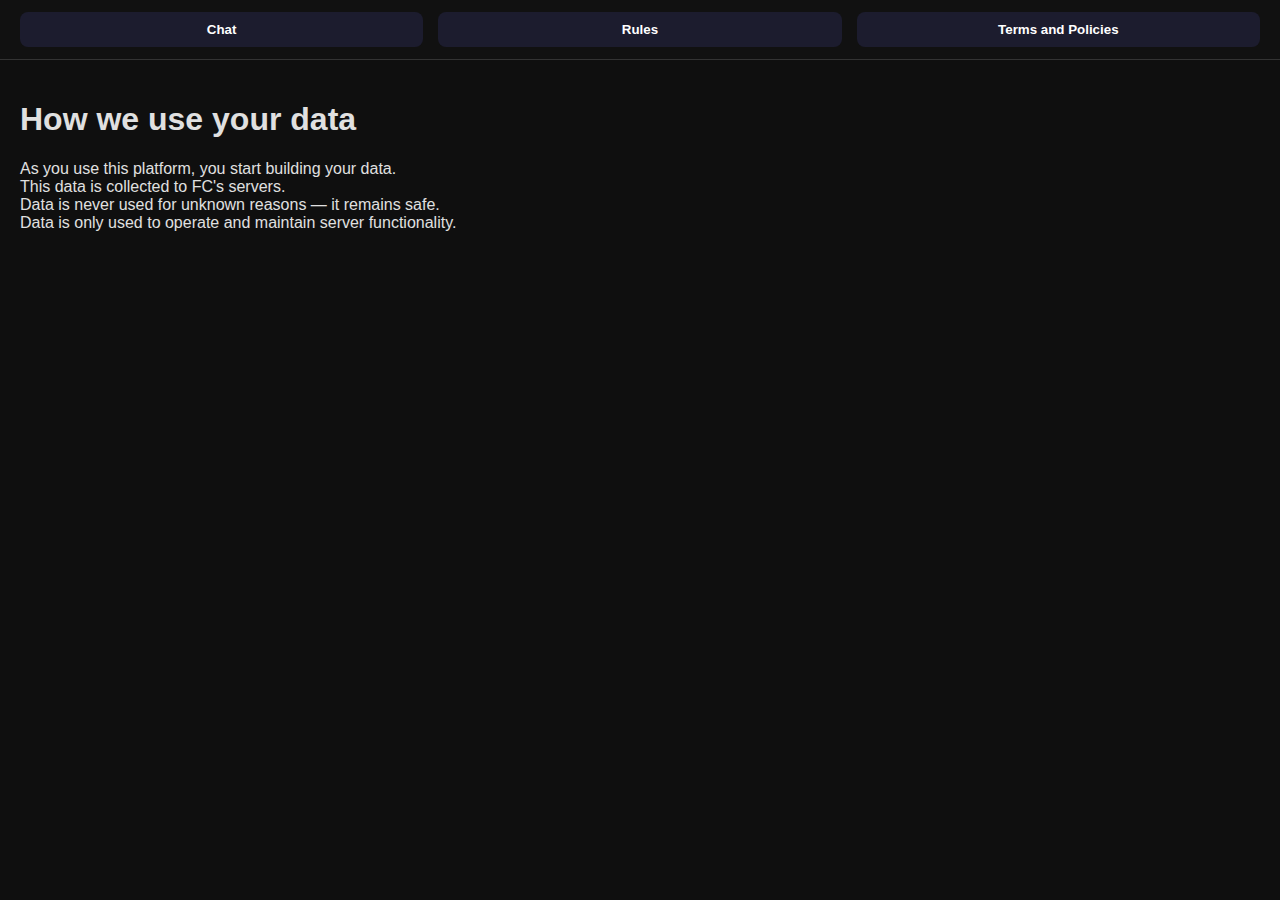
<file: policies.html>
<!DOCTYPE html>
<html lang="en">
<head>
  <meta charset="UTF-8">
  <meta name="viewport" content="width=device-width, initial-scale=1.0">
  <title>Terms and Policies</title>
  <link rel="stylesheet" href="style.css">
</head>

<body>

  <div id="navbar">
    <button onclick="location.href='index.html'">Chat</button>
    <button onclick="location.href='rules.html'">Rules</button>
    <button onclick="location.href='policies.html'">Terms and Policies</button>
  </div>

  <div id="content" style="padding:20px;">
    <h1>How we use your data</h1>
    <p>
      As you use this platform, you start building your data.<br>
      This data is collected to FC's servers.<br>
      Data is never used for unknown reasons — it remains safe.<br>
      Data is only used to operate and maintain server functionality.
    </p>
  </div>

</body>
</html>
</file>
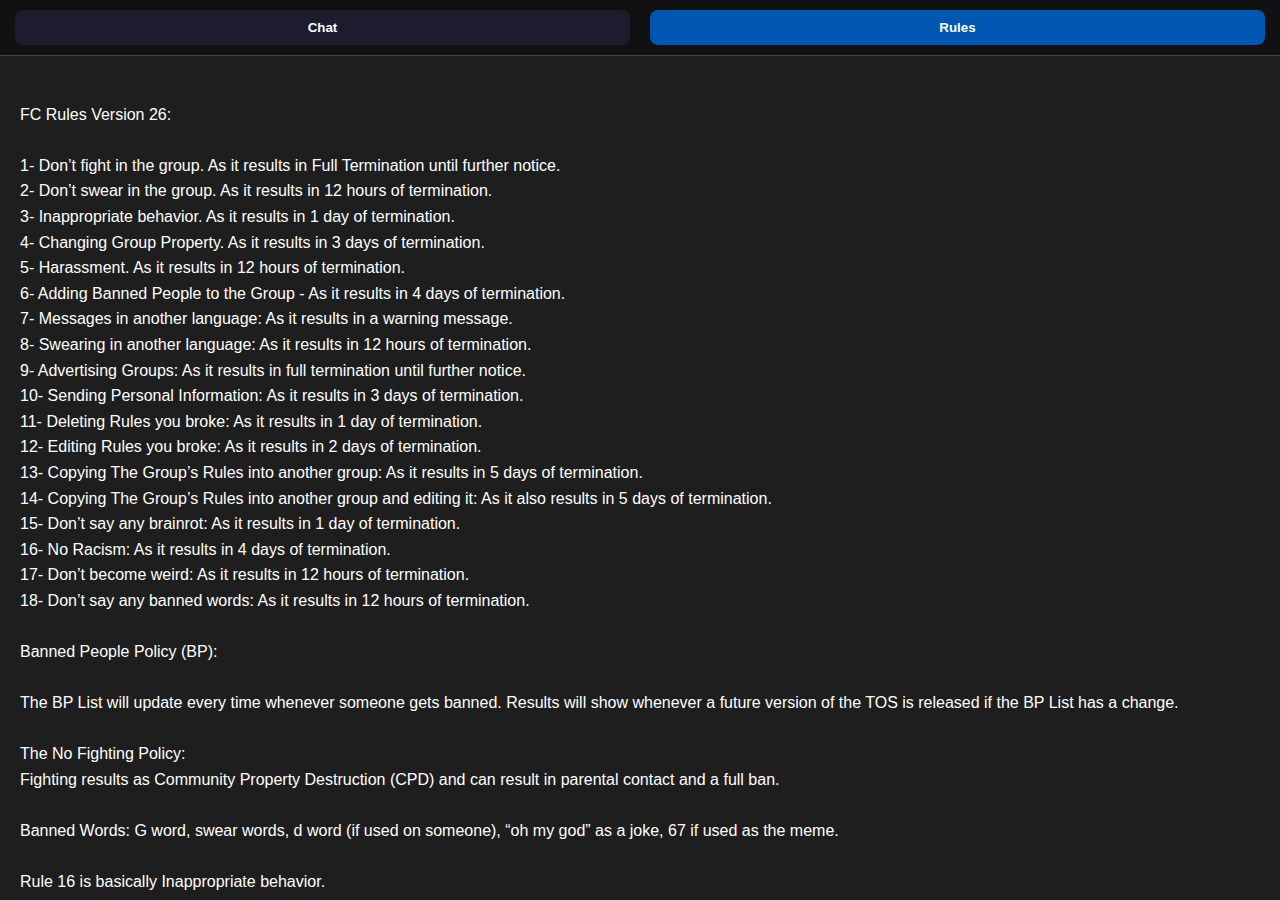
<file: rules.html>
<!DOCTYPE html>
<html lang="en">
<head>
  <meta charset="UTF-8">
  <meta name="viewport" content="width=device-width, initial-scale=1.0">
  <title>FC Multi-Source Rules - Version 26</title>
  <link rel="stylesheet" href="style.css">
  <style>
    /* Page layout */
    html, body {
      margin: 0;
      padding: 0;
      height: 100%;
      font-family: Arial, sans-serif;
      background-color: #1e1e1e;
      color: #fff;
      display: flex;
      flex-direction: column;
    }

    /* Navbar */
    nav {
      display: flex;
      gap: 20px;
      padding: 10px 15px;
      background-color: #111;
      border-bottom: 1px solid #444;
    }
    nav button {
    flex: 1; /* buttons stretch equally */
    min-width: 100px;
    background-color: #1c1c2e;
    border: none;
    padding: 10px;
    border-radius: 8px;
    color: #ffffff;
    font-weight: 600;
    cursor: pointer;
    transition: 0.3s;
    }
    nav button:hover {
      background: #0056b3;
    }
    nav button.active {
      background: #0056b3;
    }

    /* Rules content */
    main {
      flex: 1;             /* fill remaining vertical space */
      padding: 20px;
      overflow-y: auto;    /* scrollable */
      line-height: 1.6;
      white-space: pre-wrap; /* preserve line breaks */
      box-sizing: border-box;
    }

    /* Scrollbar styling */
    main::-webkit-scrollbar {
      width: 10px;
    }
    main::-webkit-scrollbar-thumb {
      background-color: #007bff;
      border-radius: 5px;
    }
    main::-webkit-scrollbar-track {
      background-color: #2e2e2e;
    }
  </style>
</head>
<body>

  <!-- Navbar -->
  <nav>
    <button onclick="goToChat()">Chat</button>
    <button class="active">Rules</button>
  </nav>

  <!-- Rules content -->
  <main>
FC Rules Version 26:

1- Don’t fight in the group. As it results in Full Termination until further notice.
2- Don’t swear in the group. As it results in 12 hours of termination.
3- Inappropriate behavior. As it results in 1 day of termination.
4- Changing Group Property. As it results in 3 days of termination.
5- Harassment. As it results in 12 hours of termination.
6- Adding Banned People to the Group - As it results in 4 days of termination.
7- Messages in another language: As it results in a warning message.
8- Swearing in another language: As it results in 12 hours of termination.
9- Advertising Groups: As it results in full termination until further notice.
10- Sending Personal Information: As it results in 3 days of termination.
11- Deleting Rules you broke: As it results in 1 day of termination.
12- Editing Rules you broke: As it results in 2 days of termination.
13- Copying The Group’s Rules into another group: As it results in 5 days of termination.
14- Copying The Group’s Rules into another group and editing it: As it also results in 5 days of termination.
15- Don’t say any brainrot: As it results in 1 day of termination.
16- No Racism: As it results in 4 days of termination.
17- Don’t become weird: As it results in 12 hours of termination.
18- Don’t say any banned words: As it results in 12 hours of termination.

Banned People Policy (BP):

The BP List will update every time whenever someone gets banned. Results will show whenever a future version of the TOS is released if the BP List has a change.

The No Fighting Policy:
Fighting results as Community Property Destruction (CPD) and can result in parental contact and a full ban.

Banned Words: G word, swear words, d word (if used on someone), “oh my god” as a joke, 67 if used as the meme.

Rule 16 is basically Inappropriate behavior.

If an error has occurred, notify the Owner.

Group Properties Include: Group Name, Group Picture.
Group Theme is not included.

Repetition of breaking rules can result in Full Termination.

Owner: “Hamza Mohamed”.

Longest Call: 9 hours.
Most Messages in a Day: 972 (estimated 1000).

To become first in FC Multi-Source waitlist, contact Hamza.

Events:
Custom Events
Zero Event
4th of July Event
20 People Event

Updates in Rules List Version 26:
New Event indexes
  </main>

  <script>
    function goToChat() {
      window.location.href = "index.html";
    }
  </script>

</body>
</html>
</file>
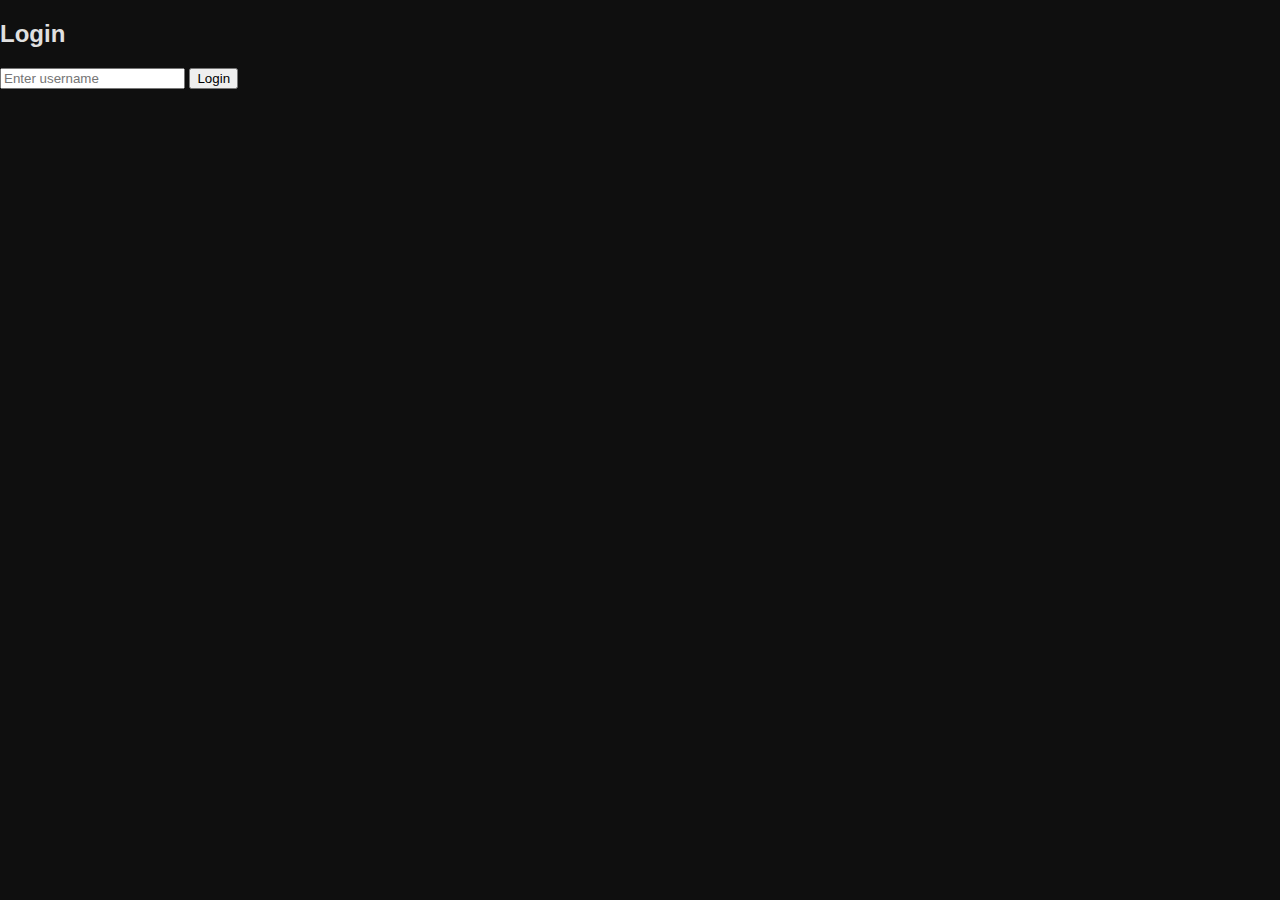
<file: auth/login.html>
<!DOCTYPE html>
<html lang="en">
<head>
  <meta charset="UTF-8">
  <meta name="viewport" content="width=device-width, initial-scale=1.0">
  <title>Login</title>
  <link rel="stylesheet" href="../style.css">
</head>
<body>
  <div class="container">
    <h2>Login</h2>
    <input type="text" id="username" placeholder="Enter username">
    <button onclick="login()">Login</button>
    <p id="loginError" class="error"></p>
  </div>

  <script type="module" src="auth.js"></script>
</body>
</html>
</file>
<file: style.css>
/* General body styling */
body {
    font-family: 'Segoe UI', Tahoma, Geneva, Verdana, sans-serif;
    background-color: #0f0f0f;
    color: #e0e0e0;
    margin: 0;
    display: flex;
    flex-direction: column;
    height: 100vh;
}

/* Navbar */
#navbar {
    display: flex;
    flex-wrap: wrap; /* allows buttons to wrap */
    gap: 15px;
    padding: 12px 20px;
    background-color: #111;
    border-bottom: 1px solid #333;
}

#navbar button {
    flex: 1; /* buttons stretch equally */
    min-width: 100px;
    background-color: #1c1c2e;
    border: none;
    padding: 10px;
    border-radius: 8px;
    color: #ffffff;
    font-weight: 600;
    cursor: pointer;
    transition: 0.3s;
}

#navbar button:hover {
    background-color: #2a2a45;
}

/* Chat container */
#chat-page, #rules-page {
    flex: 1;
    display: flex;
    flex-direction: column;
    overflow: hidden;
}

#chat-container {
    flex: 1;
    overflow-y: auto;
    padding: 15px;
    background-color: #121212;
    display: flex;
    flex-direction: column;
    gap: 10px;
}

/* Chat messages */
.chat-message {
    padding: 10px 15px;
    border-radius: 10px;
    background-color: #1f1f1f;
    display: flex;
    flex-wrap: wrap;
    align-items: center;
    transition: 0.2s;
}

.chat-message:hover {
    background-color: #2a2a2a;
}

.chat-message .name {
    font-weight: bold;
    color: #00d1ff;
    margin-right: 10px;
    cursor: pointer;
    text-decoration: underline;
}

/* Input container */
#input-container {
    display: flex;
    flex-wrap: wrap;
    padding: 15px;
    gap: 10px;
    background-color: #111;
    border-top: 1px solid #333;
}

#message-input {
    flex: 1;
    min-width: 150px;
    padding: 12px 15px;
    border-radius: 10px;
    border: none;
    outline: none;
    background-color: #1a1a1a;
    color: #fff;
    font-size: 16px;
    transition: 0.3s;
}

#message-input:focus {
    background-color: #222;
}

#send-btn {
    padding: 12px 25px;
    border-radius: 10px;
    background-color: #0055ff;
    color: #fff;
    font-weight: 600;
    cursor: pointer;
    border: none;
    transition: 0.3s;
}

#send-btn:hover {
    background-color: #003cbf;
}

/* Report section */
#report-section {
    display: flex;
    flex-direction: column;
    padding: 15px;
    border-top: 1px solid #333;
    background-color: #111;
}

#report-section textarea {
    resize: vertical;
    min-height: 70px;
    padding: 12px;
    border-radius: 10px;
    border: none;
    background-color: #1a1a1a;
    color: #fff;
    font-size: 15px;
    transition: 0.3s;
}

#report-section textarea:focus {
    background-color: #222;
}

#report-btn {
    margin-top: 10px;
    padding: 12px 25px;
    border-radius: 10px;
    background-color: #0055ff;
    color: #fff;
    font-weight: 600;
    cursor: pointer;
    border: none;
    transition: 0.3s;
}

#report-btn:hover {
    background-color: #003cbf;
}

#report-status {
    margin-top: 8px;
    font-style: italic;
    color: #ffcc00;
}

/* Rules page */
#rules-page {
    display: none;
    padding: 20px;
    overflow-y: auto;
    flex: 1;
    white-space: pre-wrap;
    background-color: #121212;
    color: #e0e0e0;
}

/* Profile popup */
#profile-popup {
    position: absolute;
    padding: 15px 20px;
    background-color: #1f1f1f;
    border: 1px solid #333;
    border-radius: 12px;
    color: #e0e0e0;
    font-size: 15px;
    box-shadow: 0 8px 20px rgba(0,0,0,0.6);
    z-index: 100;
    display: none;
}

/* Scrollbar */
#chat-container::-webkit-scrollbar,
#rules-page::-webkit-scrollbar {
    width: 8px;
}

#chat-container::-webkit-scrollbar-thumb,
#rules-page::-webkit-scrollbar-thumb {
    background-color: #555;
    border-radius: 5px;
}

#chat-container::-webkit-scrollbar-track,
#rules-page::-webkit-scrollbar-track {
    background-color: #111;
}

/* Media Queries for responsiveness */
@media (max-width: 800px) {
    #navbar {
        flex-direction: column;
        align-items: stretch;
    }

    #input-container {
        flex-direction: column;
    }

    #send-btn {
        width: 100%;
    }

    #message-input {
        width: 100%;
    }
}

@media (max-width: 500px) {
    #chat-container, #rules-page {
        padding: 10px;
    }

    #navbar button {
        padding: 10px;
        font-size: 14px;
    }

    #report-section textarea {
        font-size: 14px;
    }

    #send-btn, #report-btn {
        padding: 10px;
        font-size: 14px;
    }
}
</file>
